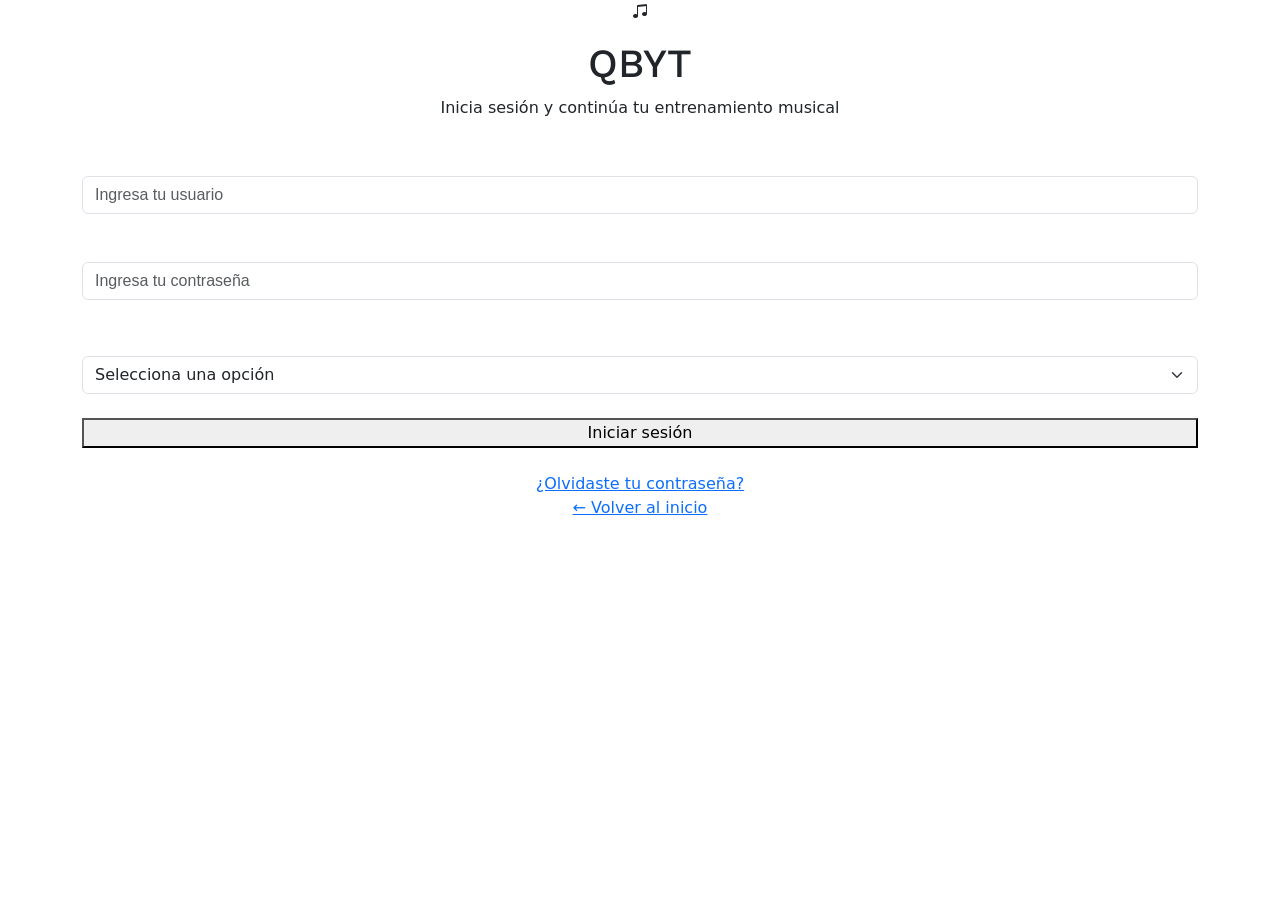
<file: ingreso.html>
<!doctype html>
<html lang="es">

<head>
    <meta charset="utf-8" />
    <meta name="viewport" content="width=device-width, initial-scale=1">

    <title>Login QBYT</title>
    <link rel="stylesheet" href="./css/estilo_ingreso.css">

    <!-- Bootstrap -->
    <link href="https://cdn.jsdelivr.net/npm/bootstrap@5.3.7/dist/css/bootstrap.min.css" rel="stylesheet">

    <!-- Bootstrap Icons -->
    <link rel="stylesheet"
        href="https://cdn.jsdelivr.net/npm/bootstrap-icons@1.13.1/font/bootstrap-icons.min.css">

    <!-- Google Fonts -->
    <link rel="preconnect" href="https://fonts.googleapis.com">
    <link rel="preconnect" href="https://fonts.gstatic.com" crossorigin>

    <link href="https://fonts.googleapis.com/css2?family=Inter:wght@100..900&display=swap"
        rel="stylesheet">

</head>

<body>
    <section class="login-section">
        <div class="container">

            <div class="login-card mx-auto">

                <!-- LOGO -->
                <div class="text-center mb-4">
                    

                    <div class="logo-circle mx-auto mb-3">
                        <i class="bi bi-music-note-beamed"></i>
                    </div>

                    <h1>QBYT</h1>

                    <p>
                        Inicia sesión y continúa tu entrenamiento musical
                    </p>

                </div>

                <!-- FORM -->
                <form action="./admin/admin.html" method="get">

                    <div class="mb-3">

                        <label class="form-label text-white">
                            Usuario
                        </label>

                        <input type="text"
                            class="form-control custom-input"
                            placeholder="Ingresa tu usuario"
                            required>

                    </div>

                    <div class="mb-4">

                        <label class="form-label text-white">
                            Contraseña
                        </label>

                        <input type="password"
                            class="form-control custom-input"
                            placeholder="Ingresa tu contraseña"
                            required>

                    </div>
                    <!-- ROL -->
                    <div class="mb-4">

                        <label class="form-label text-white">
                            Selecciona tu rol
                        </label>

                        <select class="form-select custom-input" id="rolSelect" required>

                            <option selected disabled>
                                Selecciona una opción
                            </option>

                            <option value="./admin/admin.html">
                                Administrador
                            </option>

                            <option value="./docente/doce.html">
                                Docente
                            </option>

                            <option value="./estudiante/perfilestu.html">
                                 Estudiante</a>
                            </option>

                        </select>

                    </div>
                    <script>
                       document.getElementById("rolSelect").addEventListener("change", function () {
                        window.location.href = this.value;
                    });
                    </script>

                    <!-- BOTON -->
                    <button type="submit" class="login-btn w-100">
                        Iniciar sesión
                    </button>

                </form>

                <!-- LINKS -->
                <div class="extra-links text-center mt-4">

                    <a href="#">
                        ¿Olvidaste tu contraseña?
                    </a>

                    <br>

                    <a href="./index.html">
                        ← Volver al inicio
                    </a>

                </div>

            </div>

        </div>

    </section>

</body>

</html>
</file>
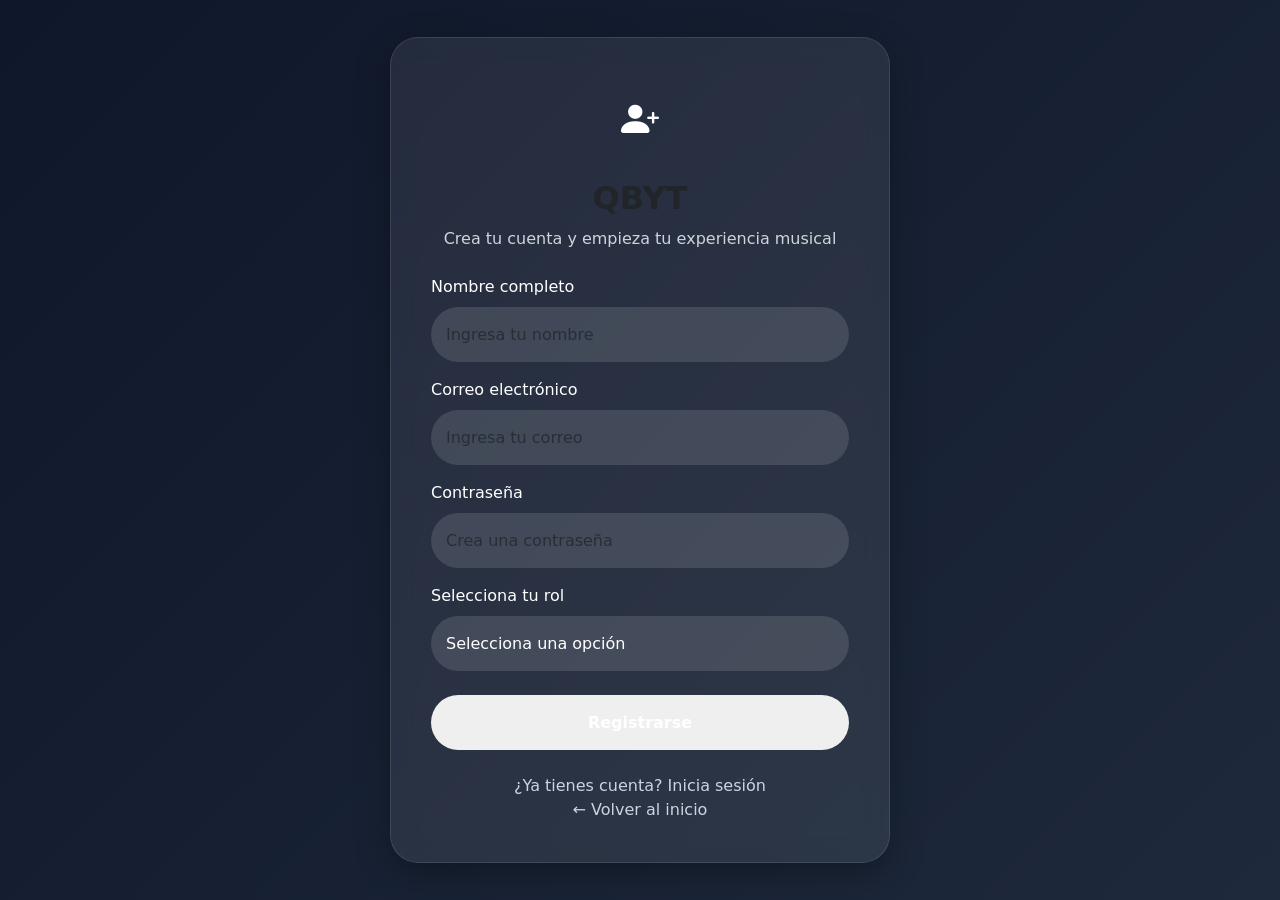
<file: registro.html>
<!doctype html>
<html lang="es">

<head>
    <meta charset="utf-8" />
    <meta name="viewport" content="width=device-width, initial-scale=1">

    <title>Registro QBYT</title>

    <!-- CSS -->
    <link rel="stylesheet" href="./css/estilo_registro.css">

    <!-- Bootstrap -->
    <link href="https://cdn.jsdelivr.net/npm/bootstrap@5.3.7/dist/css/bootstrap.min.css" rel="stylesheet">

    <!-- Bootstrap Icons -->
    <link rel="stylesheet" href="https://cdn.jsdelivr.net/npm/bootstrap-icons@1.13.1/font/bootstrap-icons.min.css">

    <!-- Google Fonts -->
    <link rel="preconnect" href="https://fonts.googleapis.com">
    <link rel="preconnect" href="https://fonts.gstatic.com" crossorigin>

    <link href="https://fonts.googleapis.com/css2?family=Inter:wght@100..900&display=swap" rel="stylesheet">

</head>

<body>
    <section class="register-section">

        <div class="container">

            <div class="register-card mx-auto">

                <!-- LOGO -->
                <div class="text-center mb-4">

                    <div class="logo-circle mx-auto mb-3">
                        <i class="bi bi-person-plus-fill"></i>
                    </div>

                    <h1>QBYT</h1>

                    <p>
                        Crea tu cuenta y empieza tu experiencia musical
                    </p>

                </div>

                <!-- FORM -->
                <form action="#" method="post">

                    <!-- NOMBRE -->
                    <div class="mb-3">

                        <label class="form-label text-white">
                            Nombre completo
                        </label>

                        <input type="text" class="form-control custom-input" placeholder="Ingresa tu nombre" required>

                    </div>

                    <!-- EMAIL -->
                    <div class="mb-3">

                        <label class="form-label text-white">
                            Correo electrónico
                        </label>

                        <input type="email" class="form-control custom-input" placeholder="Ingresa tu correo" required>

                    </div>

                    <!-- PASSWORD -->
                    <div class="mb-3">

                        <label class="form-label text-white">
                            Contraseña
                        </label>

                        <input type="password" class="form-control custom-input" placeholder="Crea una contraseña"
                            required>

                    </div>

                    <!-- ROL -->
                    <div class="mb-4">

                        <label class="form-label text-white">
                            Selecciona tu rol
                        </label>

                        <select class="form-select custom-input" required>

                            <option selected disabled>
                                Selecciona una opción
                            </option>

                            <option value="admin">
                                Administrador
                            </option>

                            <option value="docente">
                                Docente
                            </option>

                            <option value="estudiante">
                                Estudiante
                            </option>

                        </select>

                    </div>

                    <!-- BOTON -->
                    <button type="submit" class="register-btn w-100">
                        Registrarse
                    </button>

                </form>

                <!-- LINKS -->
                <div class="extra-links text-center mt-4">

                    <a href="./ingreso.html">
                        ¿Ya tienes cuenta? Inicia sesión
                    </a>

                    <br>

                    <a href="./index.html">
                        ← Volver al inicio
                    </a>

                </div>

            </div>

        </div>

    </section>

</body>

</html>
</file>
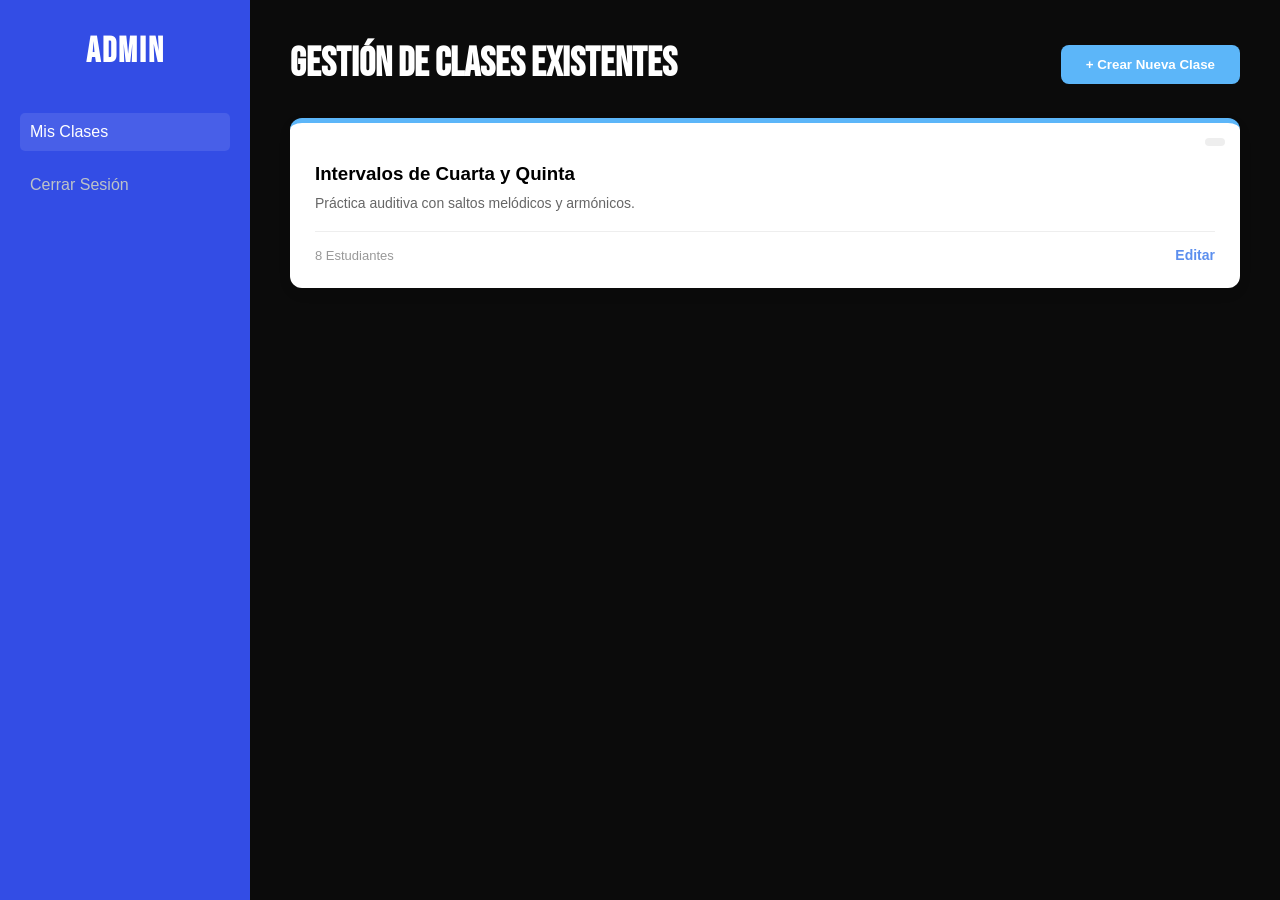
<file: docente/doce.html>
<!DOCTYPE html>
<html lang="es">
<head>
    <meta charset="UTF-8">
    <meta name="viewport" content="width=device-width, initial-scale=1.0">
    <title>Panel Docente | Auditory Training</title>
    <link rel="stylesheet" href="./css/docente.css">
</head>
<body>

    <div class="dashboard-container">
        <aside class="sidebar">
            <h2 class="logo-text">ADMIN</h2>
            <nav>
                <ul>
                    <li><a href="#" class="active">Mis Clases</a></li>
                    
                    <li><a href="../index.html">Cerrar Sesión</a></li>
                </ul>
            </nav>
        </aside>

        <main class="main-content">
            <header class="content-header">
                <h1>Gestión de Clases Existentes</h1>
                <form action="../../Clases/HTML/crear-clase.html" method="get">
                <button class="btn-new">+ Crear Nueva Clase</button>
            </form>
            </header>

          

                <div class="class-card">
                    <div class="card-tag"></div>
                    <h3>Intervalos de Cuarta y Quinta</h3>
                    <p>Práctica auditiva con saltos melódicos y armónicos.</p>
                    <div class="card-footer">
                        <span>8 Estudiantes</span>
                        <a href="../../Clases/HTML/Refuerzo-doc.html" class="btn-edit">Editar</a>
                    </div>
                </div>
            </section>
        </main>
    </div>

</body>
</html>
</file>
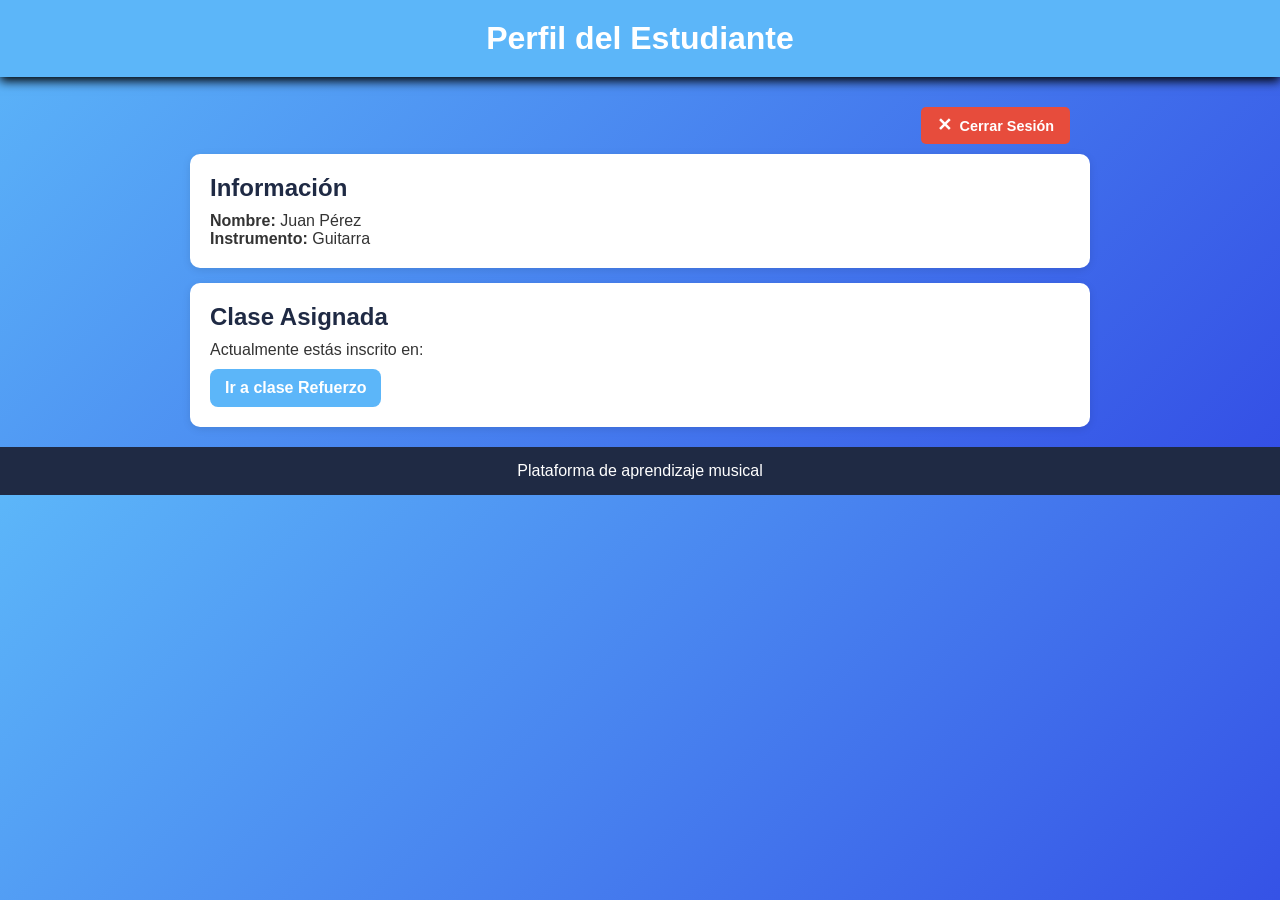
<file: estudiante/perfilestu.html>
<!DOCTYPE html>
<html lang="es">
<head>
    <meta charset="UTF-8">
    <title>Perfil Estudiante Música</title>
    <link rel="stylesheet" href="./css/estu.css">
</head>
<body>

<header>
    <h1>Perfil del Estudiante</h1>
</header>

<main>

    <div class="logout-container">
    <a href="../../index.html" class="btn-logout">
        <span class="icon">✕</span> Cerrar Sesión
    </a>
</div> 

    <!-- Información del estudiante -->
    <section id="info-estudiante">
        <h2> Información</h2>
        <p><strong>Nombre:</strong> Juan Pérez</p>
        <p><strong>Instrumento:</strong> Guitarra</p>
    </section>

    <!-- Clase -->
    <section id="clase">
        <h2> Clase Asignada</h2>
        <p>Actualmente estás inscrito en:</p>

        <a href="../../Clases/HTML/Refuerzo-estu.html" class="boton-clase">
            Ir a clase Refuerzo
        </a>
    </section>


    <!-- Evaluaciones -->

</main>

<footer>
    <p>Plataforma de aprendizaje musical</p>
</footer>

</body>
</html>
</file>
<file: css/estilo_ingreso.css>
@import url("https://fonts.googleapis.com/css2?family=Mulish:ital,wght@0,200..1000;1,200..1000&family=Work+Sans:ital,wght@0,100..900;1,100..900&display=swap");
@import url("https://fonts.googleapis.com/css2?family=Work+Sans:ital,wght@0,100..900;1,100..900&display=swap");
body {
  font-family: "Work Sans";
  background: #252121;
  background-attachment: fixed;
}
h1 {
  font-family: "Work Sans";
  text-align: center;
  font-size: 3em;
  color: #fff;
  font-weight: 100;
}
.row {
  background-image: url(../IMG/Quasar-Portafolio.jpg); /*Se agrega una imagen de fondo para el
ingreso.html*/
  background-size: cover;
  width: 420px;
  height: 450px;
  padding: 10px;
  margin: auto;
  /*border-top: 7px solid #e42148;*/
}
.form-p {
  padding: 5px;
}
/*input[type="text"],
input[type="password"]
Lo escrito anteriormente es lo mismo que decir .text*/
.text {
  display: block;
  width: 85%;
  border: none;
  border-bottom: solid 1px #fff;
  padding: 1em;
  font-size: 1em;
  font-family: "Chelsea Market", cursive;
  color: #fff;
  margin: 35px 0 0;
  margin-left: 8px;
  outline: none;
  -webkit-transition: all 0.3s cubic-bezier(0.64, 0.09, 0.08, 1);
  transition: all 0.3s cubic-bezier(0.64, 0.09, 0.08, 1);
  background-color: transparent;
}
/*::seudoelemento, el placeholder es la indicación que esta
interna en el input donde ingresan los datos*/
::-webkit-input-placeholder {
  color: #fff;
  font-family: "Dosis", sans-serif;
}
input[type="submit"] {
  font-size: 1em;
  background-color: rgb(37, 2, 94);
  color: #fff;
  font-family: "Chelsea Market", cursive;
  width: 100%;
  height: 50px;
  outline: none;
  border: none;
  /*cursor: pointer;*/
  margin: 3em 0;
  -webkit-transition: 0.5s all;
  -ms-transition: 0.5s all;
  transition: 0.5s all;
  text-align: center;
  letter-spacing: 1px;
}
input[type="submit"]:hover {
  background-color: black;
  -webkit-tranform: translateY(9px);
  -ms-tranform: translateY(9px);
  -o-tranform: translateY(9px);
  transform: translateY(9px);
}
.form-p {
  margin-top: 5px;
  font-size: 1.1em;
  color: #fff;
  letter-spacing: 3px;
  text-align: center;
}
.form-p a {
  color: #fff;
  text-decoration: none;
  -webkit-transition: 0.5s all;
  -ms-transition: 0.5s all;
  transition: 0.5s all;
}
.form-p a:hover {
  color: #1abc9c;
}
</file>
<file: css/estilo_registro.css>
*{
    margin: 0;
    padding: 0;
    box-sizing: border-box;
}

body{
    font-family: "Inter", sans-serif;
    background: linear-gradient(135deg, #0f172a, #1e293b);
    min-height: 100vh;
    display: flex;
    justify-content: center;
    align-items: center;
    color: white;
}

/* SECTION */
.register-section{
    width: 100%;
    padding: 30px;
}

/* CARD */
.register-card{
    max-width: 500px;
    background: rgba(255,255,255,0.08);
    backdrop-filter: blur(12px);
    border: 1px solid rgba(255,255,255,0.1);
    border-radius: 28px;
    padding: 40px;
    box-shadow: 0 10px 35px rgba(0,0,0,0.3);
}

/* LOGO */
.logo-circle{
    width: 85px;
    height: 85px;
    border-radius: 50%;
    background: linear-gradient(135deg, #5ecbff);
    display: flex;
    justify-content: center;
    align-items: center;
    font-size: 38px;
    color: white;
}

.register-card h1{
    font-size: 2rem;
    font-weight: 800;
    margin-bottom: 10px;
}

.register-card p{
    color: #d1d5db;
}

/* INPUTS */
.custom-input{
    height: 55px;
    border-radius: 30px !important;
    border: none !important;
    background: rgba(255,255,255,0.12) !important;
    color: white !important;
    padding-left: 15px !important;
}

.custom-input::placeholder{
    color: #d1d5db;
}

.custom-input:focus{
    background: rgba(255,255,255,0.18) !important;
    box-shadow: none !important;
    color: white !important;
}

/* SELECT */
select.custom-input option{
    color: black;
}

/* BOTON */
.register-btn{
    border: none;
    height: 55px;
    border-radius: 30px;
    font-weight: 700;
    color: white;
    background: linear-gradient(135deg, #5ecbff);
    transition: 0.3s;
}

.register-btn:hover{
    transform: translateY(-2px);
}

/* LINKS */
.extra-links a{
    color: #cbd5e1;
    text-decoration: none;
    transition: 0.3s;
}

.extra-links a:hover{
    color: white;
}
</file>
<file: docente/css/docente.css>
@import url('https://fonts.googleapis.com/css2?family=Bebas+Neue&display=swap');

* {
    margin: 0;
    padding: 0;
    box-sizing: border-box;
}

body {
    font-family: 'Arial', sans-serif;
    background-color: #0B0B0B;
    color: #333;
}

.dashboard-container {
    display: flex;
    min-height: 100vh;
}

/* SIDEBAR */
.sidebar {
    width: 250px;
    background: #334DE5;
    color: white;
    padding: 30px 20px;
}

.logo-text {
    font-family: 'Bebas Neue', sans-serif;
    font-size: 35px;
    letter-spacing: 2px;
    margin-bottom: 40px;
    text-align: center;
}

.sidebar ul {
    list-style: none;
}

.sidebar li {
    margin-bottom: 15px;
}

.sidebar a {
    color: #bdc3c7;
    text-decoration: none;
    font-size: 16px;
    display: block;
    padding: 10px;
    border-radius: 5px;
    transition: 0.3s;
}

.sidebar a:hover, .sidebar a.active {
    background: rgba(255, 255, 255, 0.1);
    color: white;
}

/* CONTENIDO */
.main-content {
    flex: 1;
    padding: 40px;
}

.content-header {
    display: flex;
    justify-content: space-between;
    align-items: center;
    margin-bottom: 30px;
}

.content-header h1 {
    font-family: 'Bebas Neue', sans-serif;
    font-size: 40px;
    color: white;
}

.btn-new {
    background: #5CB6F9;
    color: white;
    border: none;
    padding: 12px 25px;
    border-radius: 8px;
    font-weight: bold;
    cursor: pointer;
    transition: 0.3s;
}

.btn-new:hover {
    background: #5CB6F9;
}

/* GRID DE CLASES */
.classes-grid {
    display: grid;
    grid-template-columns: repeat(auto-fill, minmax(300px, 1fr));
    gap: 20px;
}

.class-card {
    background: white;
    padding: 25px;
    border-radius: 12px;
    box-shadow: 0 5px 15px rgba(0,0,0,0.05);
    position: relative;
    border-top: 5px solid #5CB6F9;
}

.card-tag {
    position: absolute;
    top: 15px;
    right: 15px;
    background: #eee;
    padding: 4px 10px;
    font-size: 12px;
    border-radius: 20px;
    font-weight: bold;
}

.class-card h3 {
    margin: 15px 0 10px;
    color:black;
}

.class-card p {
    font-size: 14px;
    color: #666;
    margin-bottom: 20px;
}

.card-footer {
    display: flex;
    justify-content: space-between;
    align-items: center;
    border-top: 1px solid #eee;
    padding-top: 15px;
}

.card-footer span {
    font-size: 13px;
    color: #999;
}

.btn-edit {
    text-decoration: none;
    color: #0f5ae6ad;
    font-weight: bold;
    font-size: 14px;
}

.btn-edit:hover {
    text-decoration: underline;
}
</file>
<file: estudiante/css/estu.css>
/* RESET */
* {
    margin: 0;
    padding: 0;
    box-sizing: border-box;
}

/* GENERAL */
body {
    font-family: Arial, sans-serif;
    background: linear-gradient(135deg, #5CB6F9, #334DE5);
    color: #333;
}

/* HEADER */
header {
    background-color: #5CB6F9;
    color: white;
    text-align: center;
    padding: 20px;
    box-shadow: 0 4px 10px rgba(0,0,0,2);
}

/* CONTENEDOR PRINCIPAL */
main {
    width: 90%;
    max-width: 900px;
    margin: 20px auto;
}

/* SECCIONES TIPO TARJETA */
section {
    background-color: white;
    padding: 20px;
    margin-bottom: 15px;
    border-radius: 10px;
    box-shadow: 0 2px 8px rgba(0,0,0,0.1);
}

/* TÍTULOS */
h2 {
    margin-bottom: 10px;
    color: #1f2a44;
}

/* LISTAS */
ul {
    list-style: none;
}

li {
    margin: 10px 0;
}

/* LINKS */
a {
    text-decoration: none;
    color: #4a90e2;
    font-weight: bold;
}
/* Contenedor para ubicar el botón (ejemplo: arriba a la derecha) */
.logout-container {
    display: flex;
    justify-content: flex-end;
    padding: 10px 20px;
}

/* Estilo del botón */
.btn-logout {
    display: inline-flex;
    align-items: center;
    padding: 8px 16px;
    background-color: #e74c3c; /* Rojo elegante */
    color: white;
    text-decoration: none;
    font-family: Arial, sans-serif;
    font-size: 0.9rem;
    font-weight: bold;
    border-radius: 5px;
    transition: background-color 0.3s ease, transform 0.2s ease;
}

/* Icono opcional */
.btn-logout .icon {
    margin-right: 8px;
    font-size: 1.1rem;
}

/* Efectos al pasar el mouse */
.btn-logout:hover {
    background-color: #c0392b;
    transform: translateY(-2px);
    box-shadow: 0 4px 8px rgba(0,0,0,0.1);
}

/* Efecto al hacer clic */
.btn-logout:active {
    transform: translateY(0);
}
/* BOTÓN DE CLASE */
.boton-clase {
    display: inline-block;
    margin-top: 10px;
    padding: 10px 15px;
    background-color: #5CB6F9;
    color: white;
    border-radius: 8px;
    transition: background 0.3s;
}

.boton-clase:hover {
    background-color: #334DE5;
}
/* FOOTER */
footer {
    text-align: center;
    padding: 15px;
    background-color: #1f2a44;
    color: white;
    margin-top: 20px;
}
</file>
